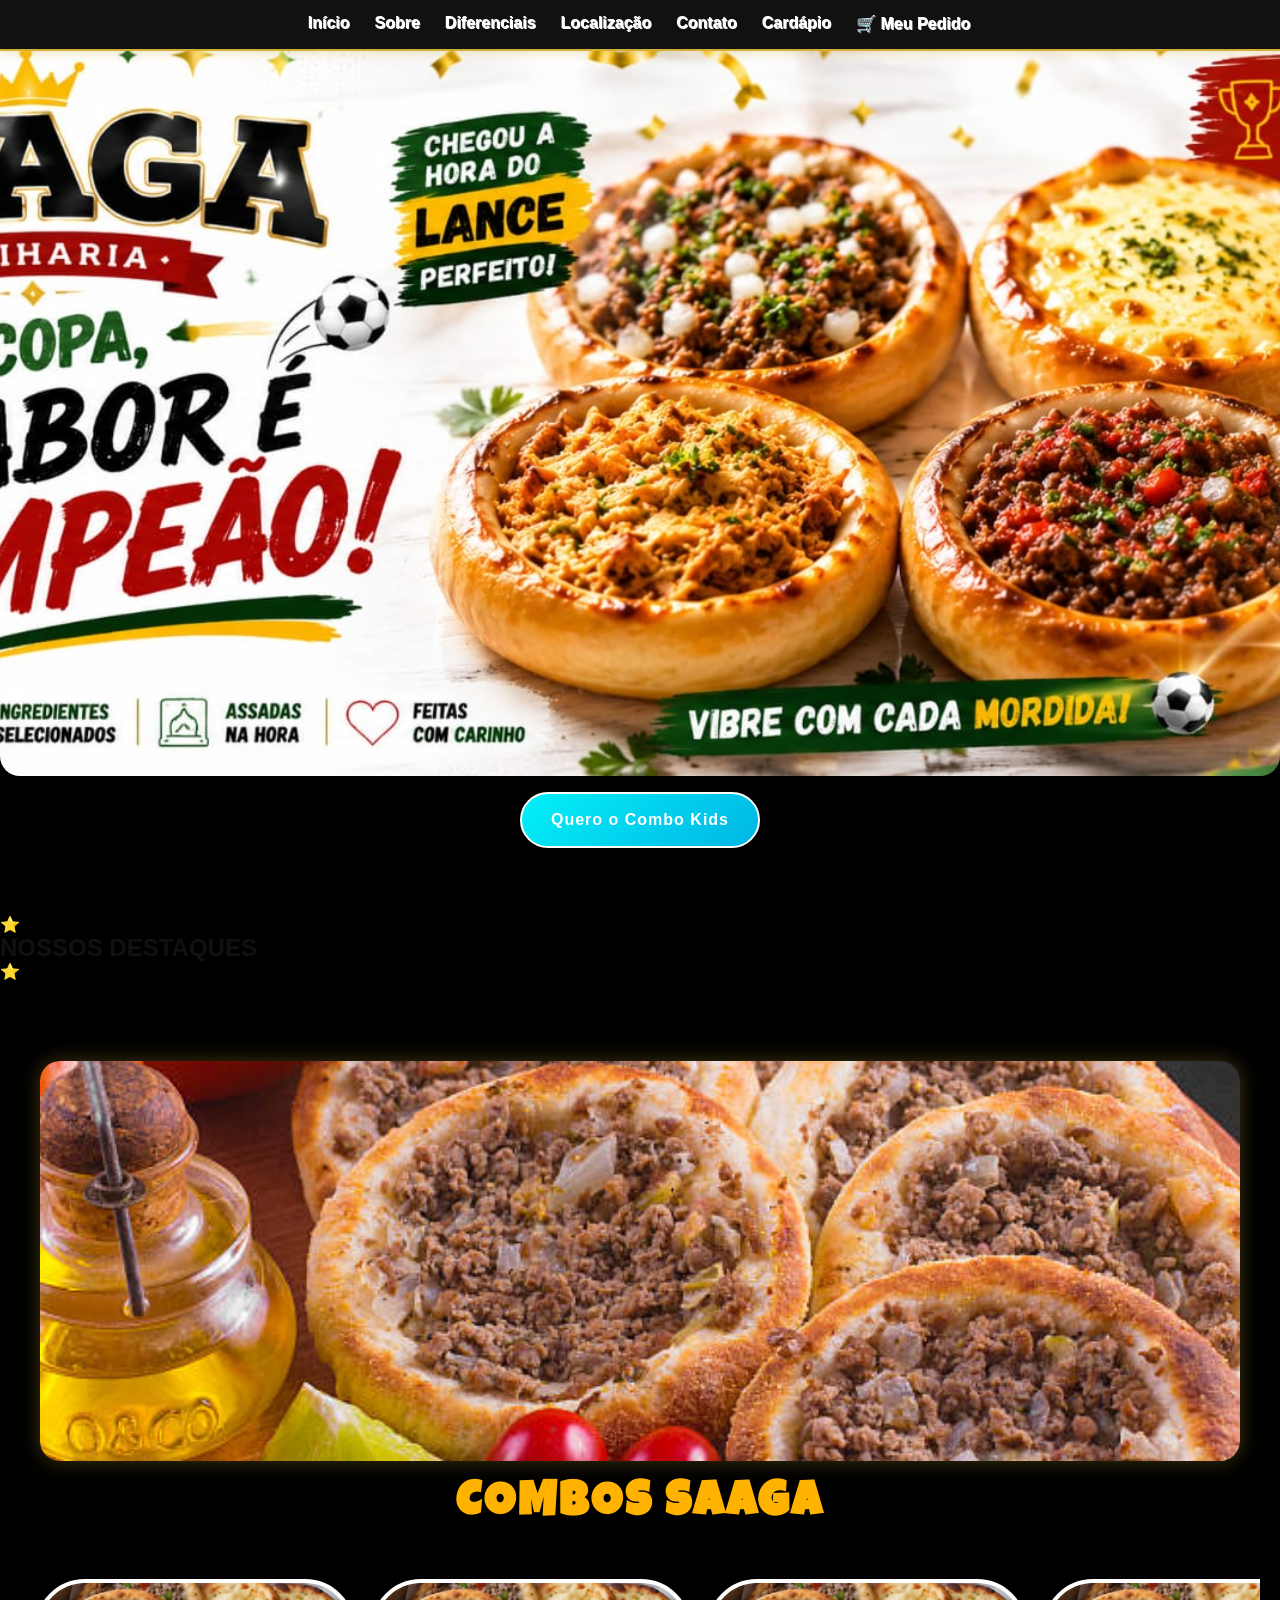
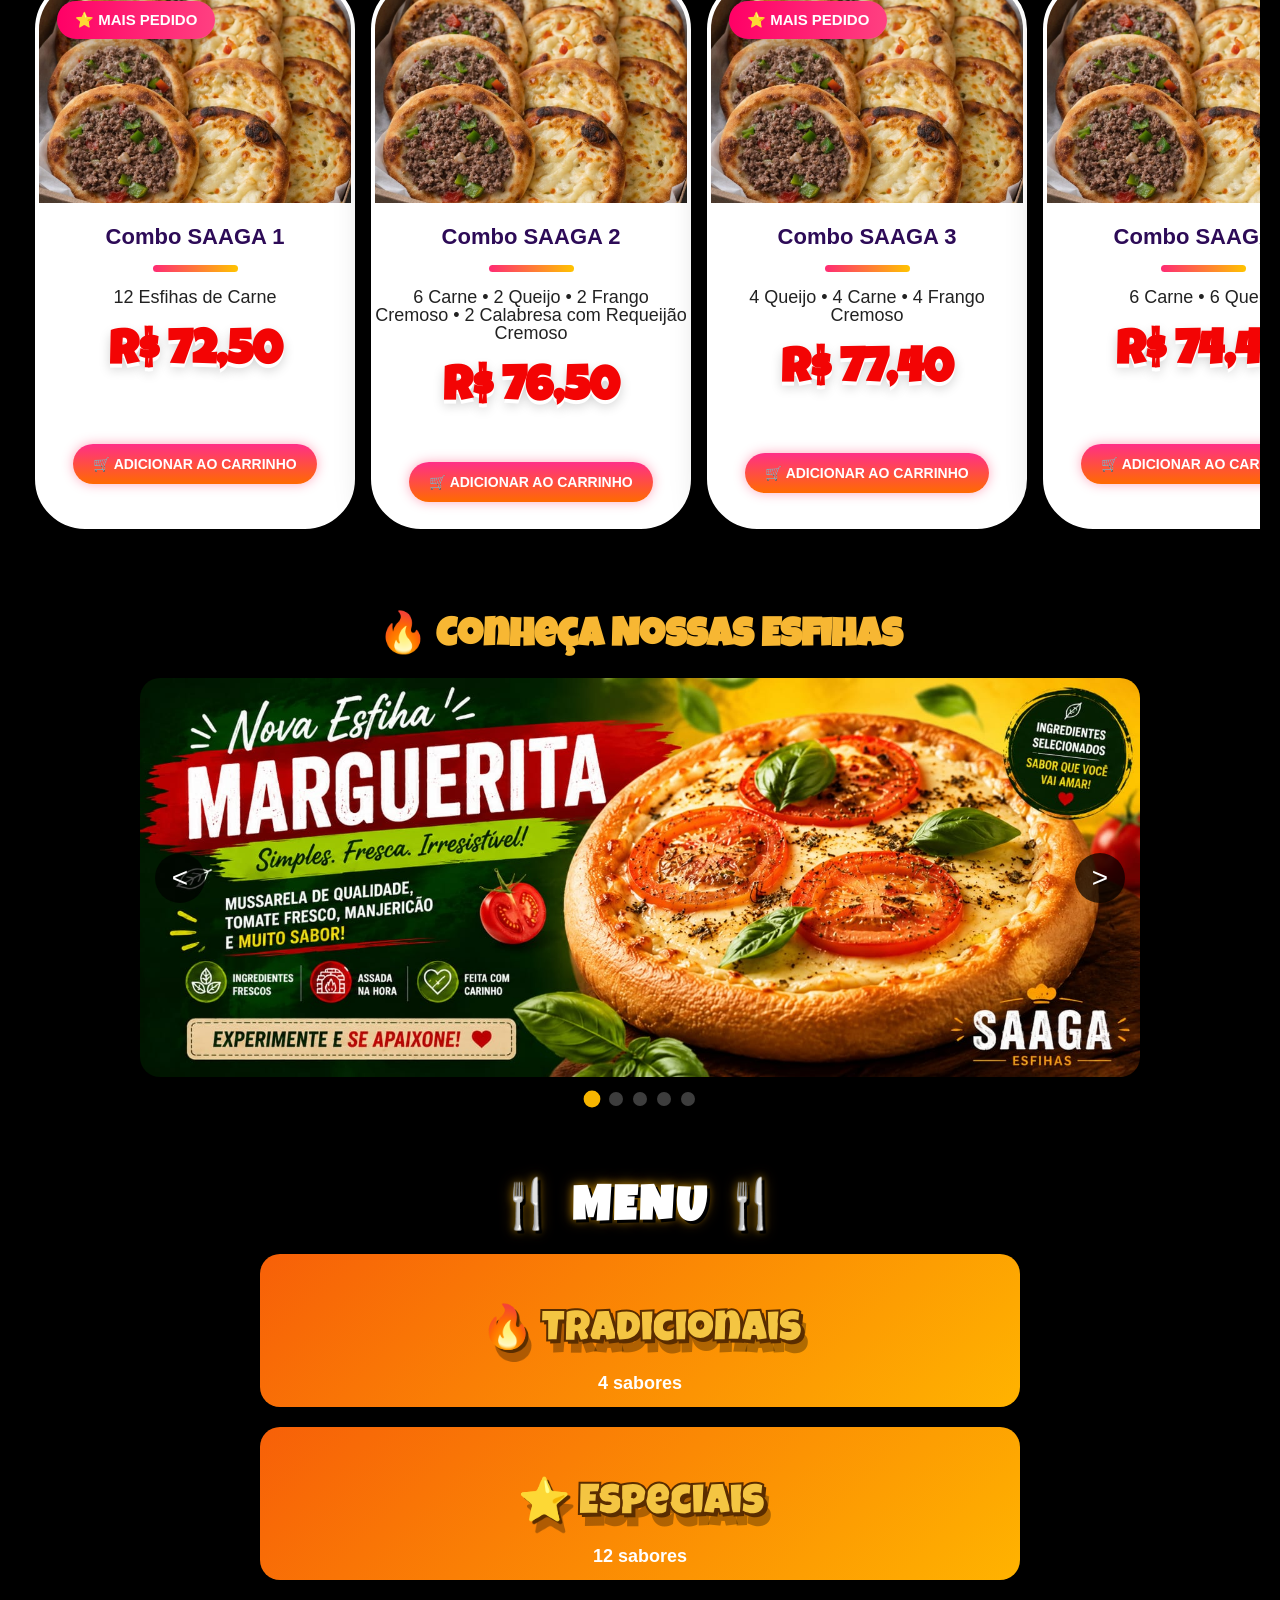
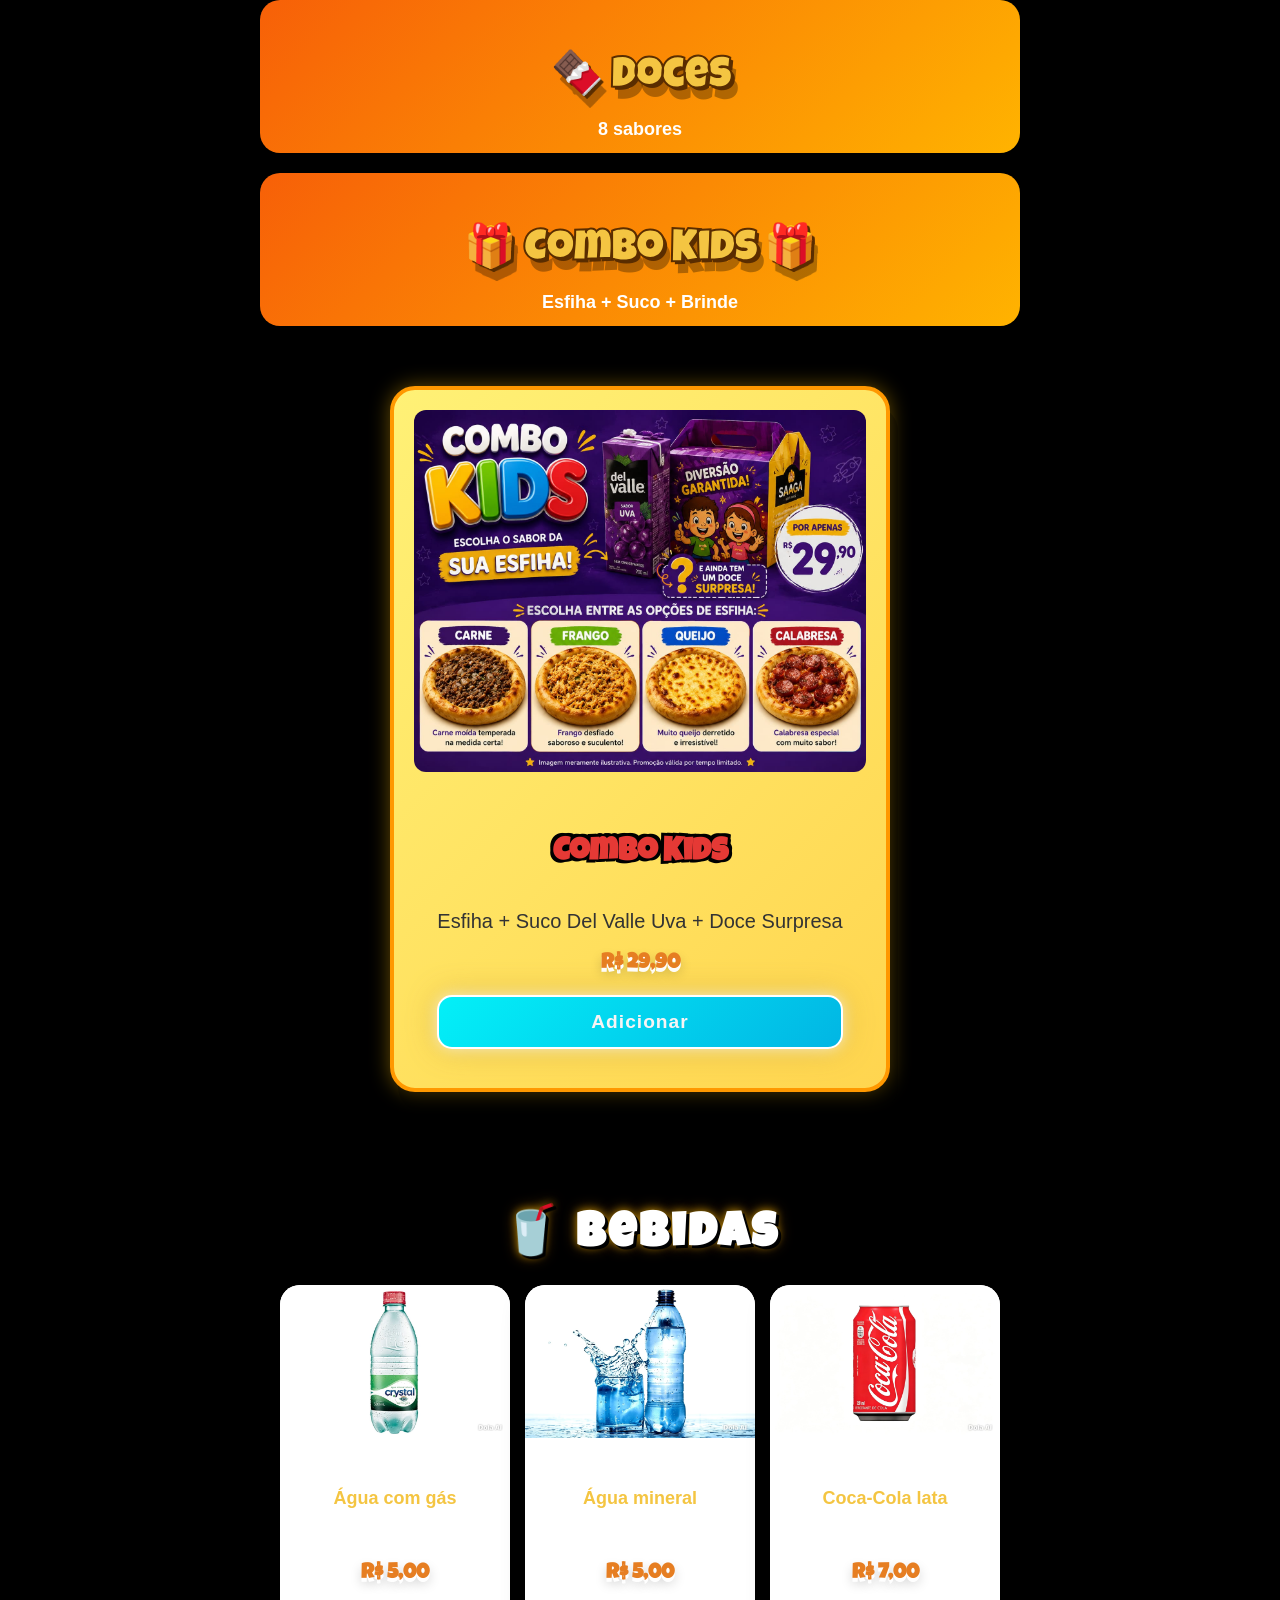
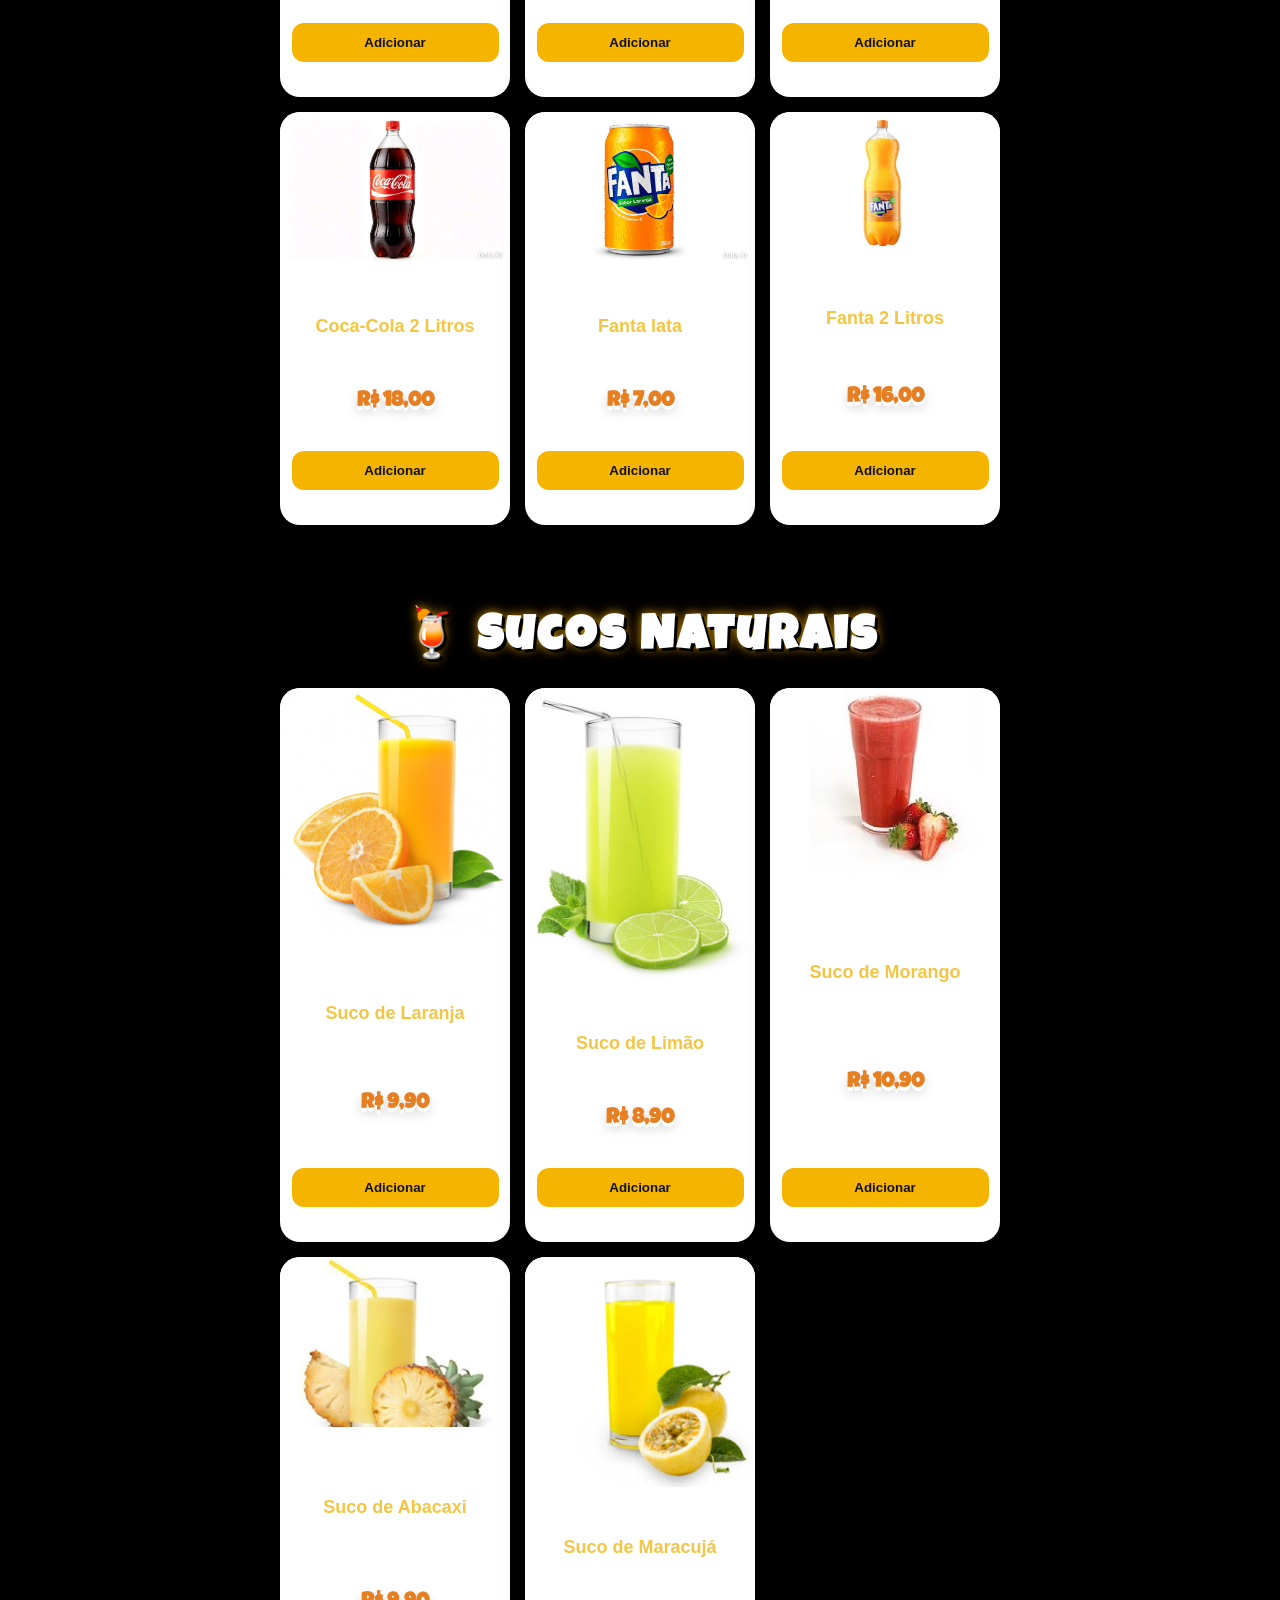
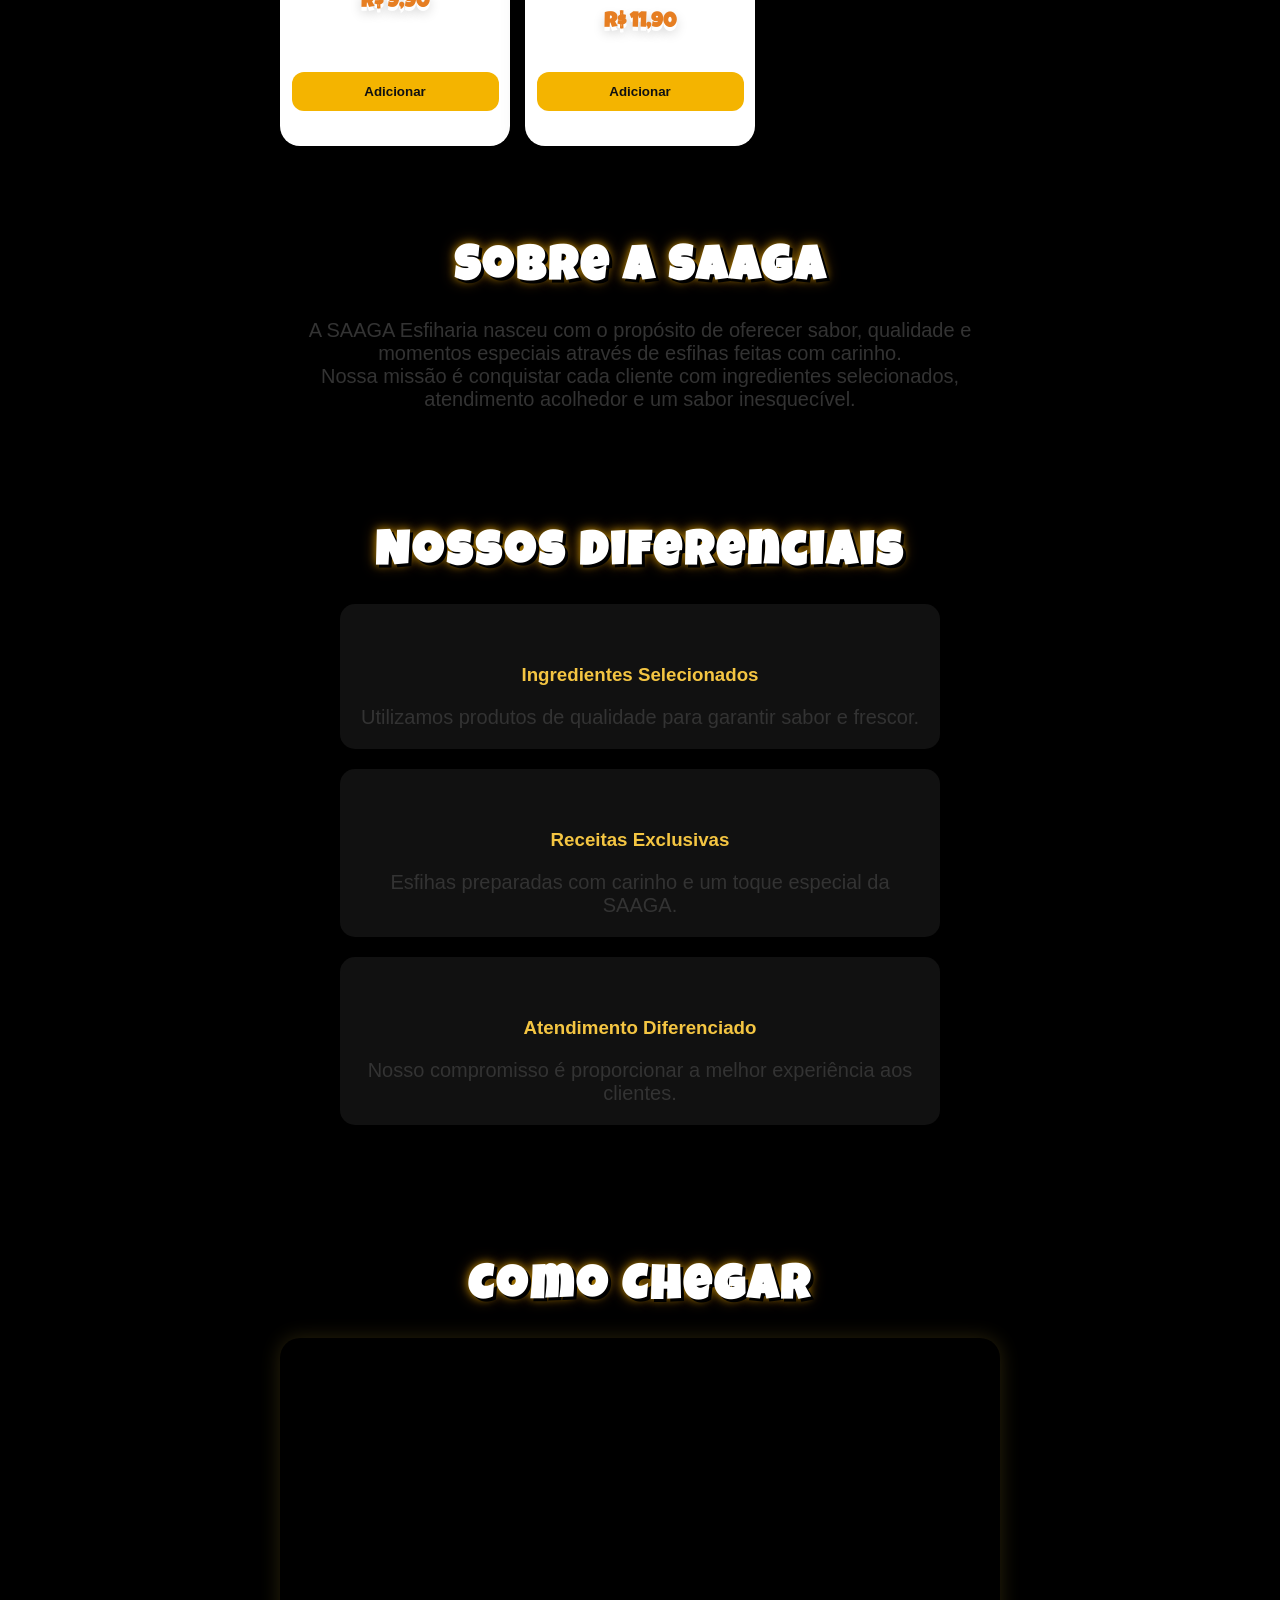
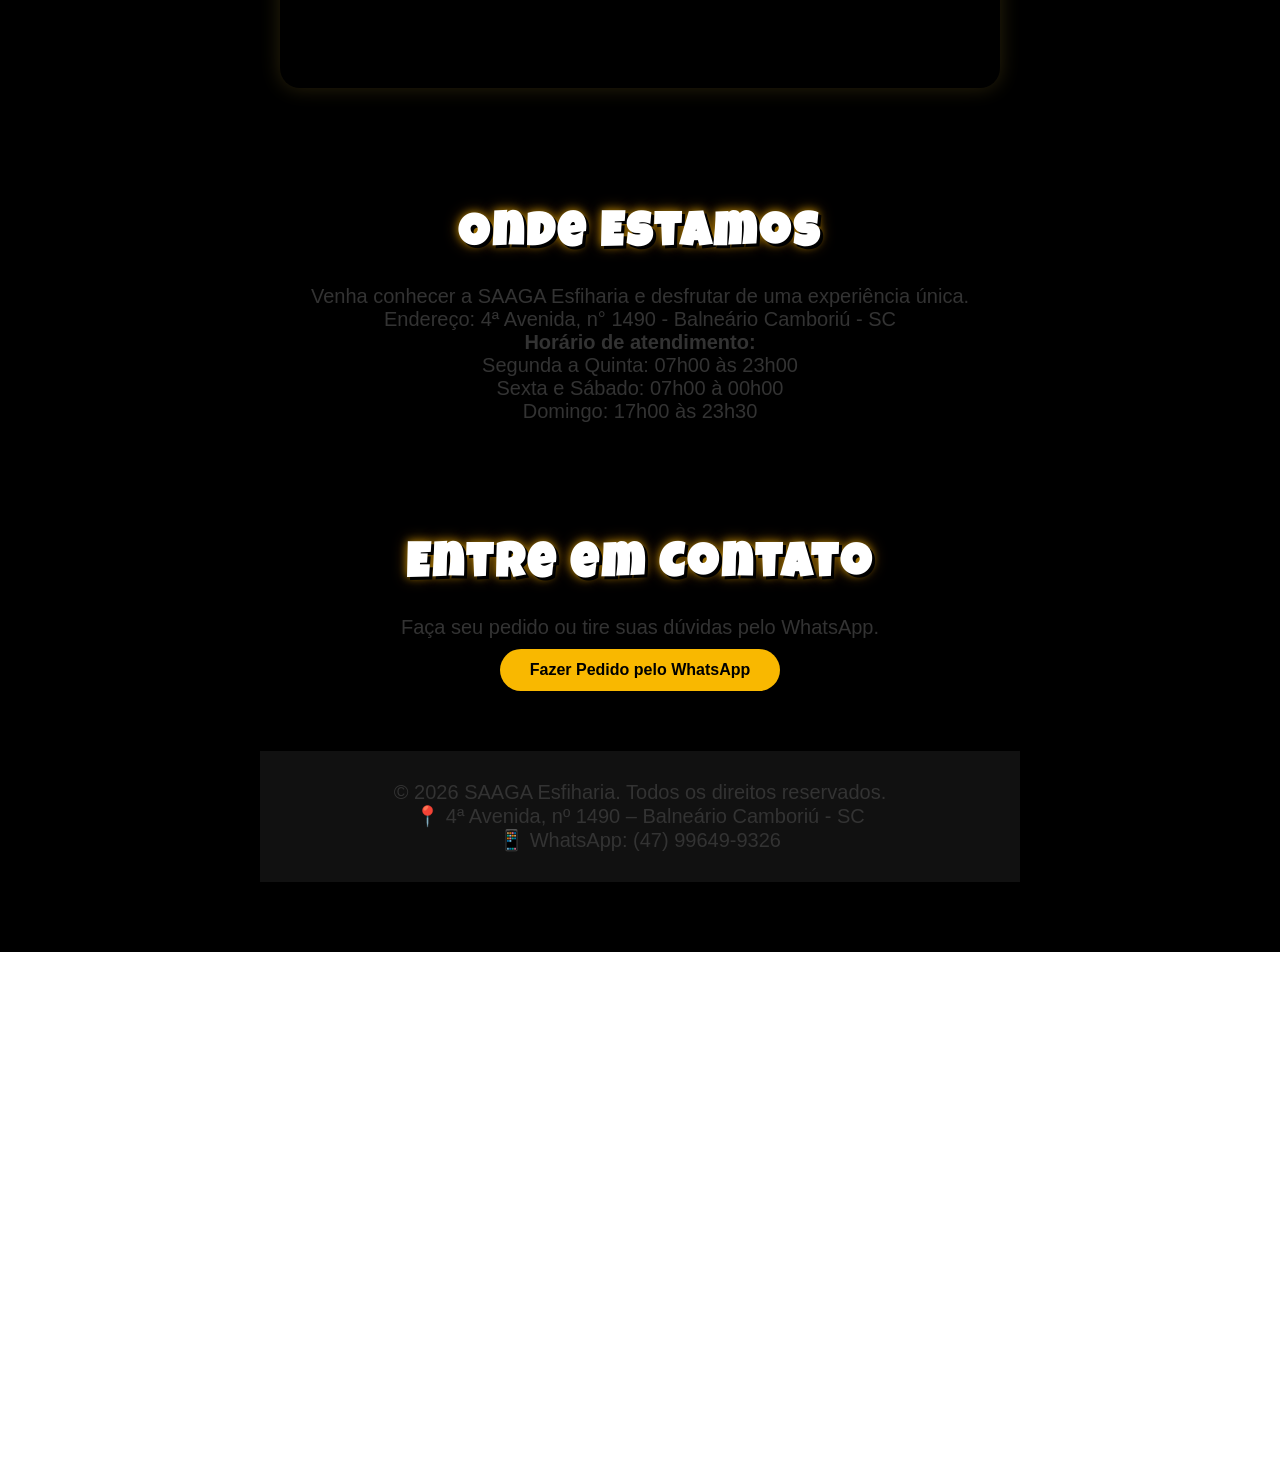
<file: index.html>
<!DOCTYPE html>
<html lang="pt-BR">

<head>
    <meta charset="UTF-8">
    <meta name="viewport" content="width=device-width, initial-scale=1.0">
    <title>SAAGA</title>

    <link rel="stylesheet" href="style.css">
    <link rel="manifest" 
    href="manifest.json">
    <meta name="theme-color" content="#d62828">
<link rel="apple-touch-icon" href="icones/icon-192.png">

    <link rel="preconnect" href="https://fonts.googleapis.com">
    <link rel="preconnect" href="https://fonts.gstatic.com" crossorigin>
    <link href="https://fonts.googleapis.com/css2?family=Luckiest+Guy&display=swap" rel="stylesheet">
    <link href="https://fonts.googleapis.com/css2?family=Fredoka:wght@400;500;600&display=swap" rel="stylesheet">
</head>

<body>
    <header>
    <nav>
        <ul>
            <li><a href="#">Início</a></li>
            <li><a href="#sobre">Sobre</a></li>
            <li><a href="#diferenciais">Diferenciais</a></li>
            <li><a href="#localizacao">Localização</a></li>
            <li><a href="#contato">Contato</a></li>
            <li><a href="#cardapio">Cardápio</a></li>
            <li><a href="#" id="abrirCarrinho">🛒 Meu Pedido</a></li>
        </ul>
    </nav>
</header>

     <section class="hero">
    <picture>
    <source media="(max-width: 480px)" srcset="imagens/banner-copa-mobile.jpeg">
    <img src="imagens/banner-copa-saaga.jpg" alt="Banner Copa SAAGA" class="banner-copa">
    
</picture>
<a href="#cardapio" class="btn-combo">Quero o Combo Kids</a>
<!-- ✅ Logo depois do botão — ÚNICO LOCAL -->
<section class="combo-kids-bloc">
  <picture>
    <!-- 📱 SÓ NO CELULAR: carrega a imagem já pronta/redimensionada: combo‑kids‑banner.png -->
    <source media="(max-width: 480px)" srcset="imagens/combo-kids-banner.png">
    <!-- 🖥️ EM TODAS AS OUTRAS TELAS: fica a versão grande correta: combo‑kids‑saaga.jpg -->
    <img src="imagens/combo-kids-saaga.jpg" alt="Combo Kids" class="combo-kids-img">
  </picture>
</section>
    
</section> 

<section class="titulo-destaques">
    <span class="estrela">⭐</span>

    <h2> NOSSOS <span>DESTAQUES</span> </h2>

    <span class="estrela">⭐</span>
</section>

    <div class="slides">
    

        <img src="imagens/logo-saaga.jpg" alt="SAAGA" class="slide ativo">

        <img src="imagens/logo-saaga1.jpg" alt="SAAGA" class="slide">

        <img src="imagens/logo-saaga2.jpg" alt="SAAGA" class="slide">

        <img src="imagens/logo-saaga3.jpg" alt="SAAGA" class="slide">

        <img src="imagens/logo-saaga4.jpg" alt="SAAGA" class="slide">

        <img src="imagens/background-coxinha.jpg" alt="SAAGA" class="slide">
        <img src="imagens/background-kibe.jpg" alt="SAAGA" class="slide">
        <img src="imagens/background-combo.jpg" alt="SAAGA" class="slide">
    
    </div>

    <div class="pontos">
  <span class="ponto ativo" onclick="irParaSlide(0)"></span>
  <span class="ponto" onclick="irParaSlide(1)"></span>
  <span class="ponto" onclick="irParaSlide(2)"></span>
  <span class="ponto" onclick="irParaSlide(3)"></span>
  <span class="ponto" onclick="irParaSlide(4)"></span>
</div>

    </section>
    
<!-- COMBOS SAAGA -->
<section class="combos">
    <h2 class="titulo-combos">COMBOS SAAGA</h2>

    <div class="carrossel-combos">
       
    <div class="card-combo">
           
    <div class="selo-promocao">⭐ MAIS PEDIDO</div>

        <img src="imagens/combos/combo.jpg" alt="Combo SAAGA">
            <h3>Combo SAAGA 1</h3>
            <p>12 Esfihas de Carne</p>
            <span class="preco">
            <span class="simbolo">R$</span>
            <span class="valor"> 72,50</span>
            </span>
          <button class="botao-combo vermelho"
onclick="adicionarCarrinho('Combo SAAGA 1', 72.50)">
    🛒 ADICIONAR AO CARRINHO
</button>

</div>

        <div class="card-combo">
            <img src="imagens/combos/combo.jpg" alt="Combo SAAGA">
            <h3>Combo SAAGA 2</h3>
            <p>6 Carne • 2 Queijo • 2 Frango Cremoso • 2 Calabresa com Requeijão Cremoso</p>
            <span class="preco">
            <span class="simbolo">R$</span>
            <span class="valor"> 76,50</span>
            </span>
            <button class="botao-combo roxo"
            onclick="adicionarCarrinho('Combo SAAGA 2', 76.50)">
    🛒 ADICIONAR AO CARRINHO
</button>
</div>

        <div class="card-combo">

        <div class="selo-promocao">⭐ MAIS PEDIDO</div>

            <img src="imagens/combos/combo.jpg" alt="Combo SAAGA">
            <h3>Combo SAAGA 3</h3>
            <p>4 Queijo • 4 Carne • 4 Frango Cremoso</p>
            <span class="preco">
            <span class="simbolo">R$</span>
            <span class="valor"> 77,40</span>
            </span>
            <button class="botao-combo laranja"
            onclick="adicionarCarrinho('Combo SAAGA 3', 77.40)">
    🛒 ADICIONAR AO CARRINHO
</button>
</div>

        <div class="card-combo">
            <img src="imagens/combos/combo.jpg" alt="Combo SAAGA">
            <h3>Combo SAAGA 4</h3>
            <p>6 Carne • 6 Queijo</p>
           <span class="preco">
            <span class="simbolo">R$</span>
            <span class="valor"> 74,40</span>
            </span>
            <button class="botao-combo verde"
            onclick="adicionarCarrinho('Combo SAAGA 4', 77.40)">
     🛒 ADICIONAR AO CARRINHO
</button>
</div>

        <div class="card-combo destaque">
            <img src="imagens/combos/combo.jpg" alt="Monte o seu combo">
            <h3>⭐ Combo SAAGA 5</h3>
            <p>Escolha 12 esfihas ou mais com os seus sabores favoritos.</p>
            <p>🎉 Ganhe 10% OFF!</p>
            <span>Desconto especial para você montar do seu jeito.</span>
        <a href="https://wa.me/5547996499326?text=Olá!%20Gostaria%20de%20montar%20meu%20combo%20SAAGA.%20Poderia%20me%20ajudar%20com%20os%20sabores%3F."
   class="botao-whatsapp-combo"
   target="_blank">
    Pedir pelo WhatsApp
</a>

</div>

    </div>
</section>

<section id="vitrine-esfihas">

<h2>🔥 Conheça Nossas Esfihas</h2>

<div class="banner-esfiha">
    <button class="seta-esquerda">&lt;</button>


<img id="foto-esfiha"
src="imagens/banner-esfihas/esfiha1.jpg"
alt="Esfiha SAAGA">

<button class="seta-direita">&gt;</button>

</div>

<div class="indicadores">
<span class="ponto ativo"></span>
<span class="ponto"></span>
<span class="ponto"></span>
<span class="ponto"></span>
<span class="ponto"></span>
</div>

</section>

<section id="cardapio">

<h2>🍴 MENU 🍴</h2>

<div class="categoria-card" onclick="toggleCategoria('tradicionais')">
    <h3>🔥 Tradicionais</h3>
    <p>4 sabores</p>
</div>

<div id="tradicionais" class="categoria-conteudo">
    <div class="grid-produtos">
        <div class="card-produto">

    <img src="imagens/esfihas/carne.jpg" alt="Esfiha de Carne">

    <h3>Esfiha de Carne</h3>

    <p class="preco">R$ 6,75</p>

    <button onclick="adicionarCarrinho('Esfiha de Carne', 6.75)">
        Adicionar
    </button>
</div>

    <div class="card-produto">
    <img src="imagens/esfihas/queijo.jpg" alt="Esfiha de Queijo">
    <h3>Esfiha de Queijo</h3>
    <p class="preco">R$ 7,25</p>
    <button onclick="adicionarCarrinho('Esfiha de Queijo', 7.25)">
        Adicionar
    </button>
</div>

<div class="card-produto">
    <img src="imagens/esfihas/frango.jpg" alt="Esfiha de Frango">
    <h3>Esfiha de Frango</h3>
    <p class="preco">R$ 6,90</p>
    <button onclick="adicionarCarrinho('Esfiha de Frango', 6.90)">
        Adicionar
    </button>
</div>

<div class="card-produto">
    <img src="imagens/esfihas/calabresa.jpg" alt="Esfiha de Calabresa">
    <h3>Esfiha de Calabresa</h3>
    <p class="preco">R$ 6,75</p>
    <button onclick="adicionarCarrinho('Esfiha de Calabresa', 6.75)">
        Adicionar
    </button>

</div>
</div>
</div>

<div class="categoria-card" onclick="toggleCategoria('especiais')">
    <h3>⭐ Especiais</h3>
    <p>12 sabores</p>
</div>
<div id="especiais" class="categoria-conteudo">
    <div class="grid-produtos">

   <div class="card-produto">
    <img src="imagens/esfihas/bacon-mussarela.jpg" alt="">
    <h3>Bacon com Mussarela</h3>
    <p class="preco">R$ 8,50</p>
    <button onclick="adicionarCarrinho('Bacon com Mussarela', 8.50)">Adicionar</button>
</div>

<div class="card-produto">
     <img src="imagens/esfihas/carne-mussarela.jpg" alt="">
    <h3>Carne com Mussarela</h3>
    <p class="preco">R$ 7,90</p>
    <button onclick="adicionarCarrinho('Carne com Mussarela', 7.90)">Adicionar</button>
</div>

<div class="card-produto">
     <img src="imagens/esfihas/carne-catupiry.jpg" alt="">
    <h3>Carne com Catupiry</h3>
    <p class="preco">R$ 7,90</p>
    <button onclick="adicionarCarrinho('Carne com Catupiry', 7.90)">Adicionar</button>
</div>

<div class="card-produto">
     <img src="imagens/esfihas/carne-cheddar-bacon.jpg" alt="">
    <h3>Carne Cheddar e Bacon</h3>
    <p class="preco">R$ 8,90</p>
    <button onclick="adicionarCarrinho('Carne Cheddar e Bacon', 8.90)">Adicionar</button>
</div>

<div class="card-produto">
     <img src="imagens/esfihas/frango-catupiry.jpg" alt="">
    <h3>Frango com Catupiry</h3>
    <p class="preco">R$ 7,50</p>
    <button onclick="adicionarCarrinho('Frango com Catupiry', 7.50)">Adicionar</button>
</div>

<div class="card-produto">
     <img src="imagens/esfihas/brocolis-queijo-bacon.jpg" alt="">
    <h3>Brócolis com Queijo e Bacon</h3>
    <p class="preco">R$ 9,50</p>
    <button onclick="adicionarCarrinho('Brócolis com Queijo e Bacon', 9.50)">Adicionar</button>
</div>

<div class="card-produto">
     <img src="imagens/esfihas/costela-mussarela.jpg" alt="">
    <h3>Costela com Mussarela</h3>
    <p class="preco">R$ 10,90</p>
    <button onclick="adicionarCarrinho('Costela com Mussarela', 10.90)">Adicionar</button>
</div>

<div class="card-produto">
     <img src="imagens/esfihas/milho-mussarela-bacon.jpg" alt="">
    <h3>Milho com Mussarela e Bacon</h3>
    <p class="preco">R$ 8,90</p>
    <button onclick="adicionarCarrinho('Milho com Mussarela e Bacon', 8.90)">Adicionar</button>
</div>

<div class="card-produto">
     <img src="imagens/esfihas/margherita.jpg" alt="">
    <h3>Marguerita</h3>
    <p class="preco">R$ 7,90</p>
    <button onclick="adicionarCarrinho('Marguerita', 7.90)">Adicionar</button>
</div>

<div class="card-produto">
     <img src="imagens/esfihas/4-queijos.jpg" alt="">
    <h3>4 Queijos</h3>
    <p class="preco">R$ 8,90</p>
    <button onclick="adicionarCarrinho('4 Queijos', 8.90)">Adicionar</button>
</div>

<div class="card-produto">
     <img src="imagens/esfihas/camarao.jpg" alt="">
    <h3>Camarão</h3>
    <p class="preco">R$ 12,50</p>
    <button onclick="adicionarCarrinho('Camarão', 12.50)">Adicionar</button>
</div>

<div class="card-produto">
     <img src="imagens/esfihas/mussarela-peperoni.jpg" alt="">
    <h3>Mussarela com Peperoni</h3>
    <p class="preco">R$ 9,90</p>
    <button onclick="adicionarCarrinho('Mussarela com Peperoni', 9.90)">Adicionar</button>
</div> 
    

    

</div>
    <!-- cards das esfihas vão aqui -->
</div>

<div class="categoria-card" onclick="toggleCategoria('doces')">
    <h3>🍫 Doces</h3>
    <p>8 sabores</p>
</div>
<div class="categoria-card" onclick="toggleCategoria('combo-kids')">
    <h3>🎁 Combo Kids 🎁</h3>
    <p>Esfiha + Suco + Brinde</p>
</div>

<div id="doces" class="categoria-conteudo">
    <div class="grid-produtos">
        <div class="card-produto">
            <img src="imagens/esfihas/chocolate-ao-leite.jpg" alt="">
    

    <h3>Chocolate ao Leite</h3>
    <p class="preco">R$ 7,50</p>
    <button onclick="adicionarCarrinho('Chocolate ao Leite', 7.50)">Adicionar</button>
</div>

<div class="card-produto">
     <img src="imagens/esfihas/chocolate-branco.jpg" alt="">
    <h3>Chocolate Branco</h3>
    <p class="preco">R$ 7,50</p>
    <button onclick="adicionarCarrinho('Chocolate Branco', 7.50)">Adicionar</button>
</div>

<div class="card-produto">
     <img src="imagens/esfihas/doce-de-leite.jpg" alt="">
    <h3>Doce de Leite</h3>
    <p class="preco">R$ 6,90</p>
    <button onclick="adicionarCarrinho('Doce de Leite', 6.90)">Adicionar</button>
</div>

<div class="card-produto">
     <img src="imagens/esfihas/banoffee.jpg" alt="">
    <h3>Banoffee</h3>
    <p class="preco">R$ 9,50</p>
    <button onclick="adicionarCarrinho('Banoffee', 9.50)">Adicionar</button>
</div>

<div class="card-produto">
     <img src="imagens/esfihas/banana.jpg" alt="">
    <h3>Banana</h3>
    <p class="preco">R$ 6,90</p>
    <button onclick="adicionarCarrinho('Banana', 6.90)">Adicionar</button>
</div>

<div class="card-produto">
     <img src="imagens/esfihas/maca-canela.jpg" alt="">
    <h3>Maçã com Canela</h3>
    <p class="preco">R$ 9,50</p>
    <button onclick="adicionarCarrinho('Maçã com Canela', 9.50)">Adicionar</button>
</div>

<div class="card-produto">
     <img src="imagens/esfihas/mms.jpg" alt="">
    <h3>M&M's</h3>
    <p class="preco">R$ 9,50</p>
    <button onclick="adicionarCarrinho('M&Ms', 9.50)">Adicionar</button>
</div>

<div class="card-produto">
     <img src="imagens/esfihas/nescau-ball.jpg" alt="">
    <h3>Nescau Ball</h3>
    <p class="preco">R$ 10,50</p>
    <button onclick="adicionarCarrinho('Nescau Ball', 10.50)">Adicionar</button>
</div>
</div>
</div>

<!-- Inicio Combo Kids-->
<div id="combo-kids" class="categoria-conteudo">
<div class="grid-produtos">
    
    

<div class="card-produto combo-kids-card">
<img src="imagens/combos/combo-kids.jpg" alt="">
<h3>Combo Kids</h3>
<p>Esfiha + Suco Del Valle Uva + Doce Surpresa</p>
<p class="preco">R$ 29,90</p>
<button onclick="adicionarCarrinho('Combo Kids',29.90)">
Adicionar
</button>

</div>
</div>
</div>

    <!-- BEBIDAS -->
<section id="bebidas" class="secao-cardapio">
    <h2>🥤 Bebidas</h2>

    <div class="grid-produtos">

        <div class="card-produto">
            <img src="imagens/bebidas/agua-com-gas.jpg" alt="Água com gás">
            <h3>Água com gás</h3>
            <p class="preco">R$ 5,00</p>
            <button onclick="adicionarCarrinho('Água com gás', 5.00)">
    Adicionar
</button>
        </div>

        <div class="card-produto">
            <img src="imagens/bebidas/agua-mineral.jpg" alt="Água mineral">
            <h3>Água mineral</h3>
            <p class="preco">R$ 5,00</p>
        <button onclick="adicionarCarrinho('Água mineral', 5.00)">
    Adicionar
</button>
        </div>

        <div class="card-produto">
            <img src="imagens/bebidas/cocacola-lata.jpg" alt="Coca-Cola lata">
            <h3>Coca-Cola lata</h3>
            <p class="preco">R$ 7,00</p>
            <button onclick="adicionarCarrinho('Coca-Cola lata', 7.00)">
    Adicionar
</button>
        </div>

        <div class="card-produto">
            <img src="imagens/bebidas/coca-2l.jpg" alt="Coca-Cola 2L">
            <h3>Coca-Cola 2 Litros</h3>
            <p class="preco">R$ 18,00</p>
            <button onclick="adicionarCarrinho('Coca-Cola 2L', 18.00)">
    Adicionar
</button>
        </div>

        <div class="card-produto">
            <img src="imagens/bebidas/fanta-lata.jpg" alt="Fanta lata">
            <h3>Fanta lata</h3>
            <p class="preco">R$ 7,00</p>
            <button onclick="adicionarCarrinho('Fanta-lata', 7.00)">
    Adicionar
</button>
        </div>

        <div class="card-produto">
            <img src="imagens/bebidas/fanta-2l.jpg" alt="Fanta 2L">
            <h3>Fanta 2 Litros</h3>
            <p class="preco">R$ 16,00</p>
            <button onclick="adicionarCarrinho('Fanta-2l', 16.00)">
    Adicionar
</button>
        </div>

    </div>
</section>

<!-- SUCOS -->
<section id="sucos" class="secao-cardapio">
    <h2>🍹 Sucos Naturais</h2>

    <div class="grid-produtos">

        <div class="card-produto">
            <img src="imagens/sucos/suco-laranja.jpg" alt="Suco de Laranja">
            <h3>Suco de Laranja</h3>
            <p class="preco">R$ 9,90</p>
            <button onclick="adicionarCarrinho('Suco de Laranja', 9.90)">
    Adicionar
</button>
        </div>

        <div class="card-produto">
            <img src="imagens/sucos/suco-limao.jpg" alt="Suco de Limão">
            <h3>Suco de Limão</h3>
            <p class="preco">R$ 8,90</p>
            <button onclick="adicionarCarrinho('Suco de Limão', 8.90)">
    Adicionar
</button>
        </div>

        <div class="card-produto">
            <img src="imagens/sucos/suco-morango.jpg" alt="Suco de Morango">
            <h3>Suco de Morango</h3>
            <p class="preco">R$ 10,90</p>
            <button onclick="adicionarCarrinho('Suco de Morango', 10.90)">
    Adicionar
</button>
        </div>

        <div class="card-produto">
            <img src="imagens/sucos/suco-abacaxi.jpg" alt="Suco de Abacaxi">
            <h3>Suco de Abacaxi</h3>
            <p class="preco">R$ 9,90</p>
            <button onclick="adicionarCarrinho('Suco de Abacaxi', 9.90)">
    Adicionar
</button>
        </div>

        <div class="card-produto">
            <img src="imagens/sucos/suco-maracuja.jpg" alt="Suco de Maracujá">
            <h3>Suco de Maracujá</h3>
            <p class="preco">R$ 11,90</p>
            <button onclick="adicionarCarrinho('Suco de Maracujá', 11.90)">
    Adicionar
</button>
        </div>

    </div>
</section>
<section id="sobre" class="sobre">
    <h2>Sobre a SAAGA</h2>
    
    <p>
        A SAAGA Esfiharia nasceu com o propósito de oferecer sabor,
        qualidade e momentos especiais através de esfihas feitas com carinho.
    </p>

    <p>
        Nossa missão é conquistar cada cliente com ingredientes selecionados,
        atendimento acolhedor e um sabor inesquecível.
    </p>
</section>
<section id="diferenciais" class="diferenciais">
    <h2>Nossos Diferenciais</h2>

    <div class="item-diferencial">
        <h3>Ingredientes Selecionados</h3>
        <p>Utilizamos produtos de qualidade para garantir sabor e frescor.</p>
    </div>

    <div class="item-diferencial">
        <h3>Receitas Exclusivas</h3>
        <p>Esfihas preparadas com carinho e um toque especial da SAAGA.</p>
    </div>

    <div class="item-diferencial">
        <h3>Atendimento Diferenciado</h3>
        <p>Nosso compromisso é proporcionar a melhor experiência aos clientes.</p>
    </div>
</section>
<section class="mapa">
    <h2>Como Chegar</h2>

    <iframe
        src="https://www.google.com/maps?q=4ª+Avenida,+1490,+Balneário+Camboriú,+SC&output=embed"
        width="100%"
        height="350"
        style="border:0;"
        allowfullscreen=""
        loading="lazy">
    </iframe>
</section>
<section id="localizacao" class="localizacao">
    <h2>Onde Estamos</h2>

    <p>
        Venha conhecer a SAAGA Esfiharia e desfrutar de uma experiência única.
    </p>

    <p>
        Endereço: 4ª Avenida, n° 1490 - Balneário Camboriú - SC
    </p>

    <p><strong>Horário de atendimento:</strong></p>

<p>Segunda a Quinta: 07h00 às 23h00</p>

<p>Sexta e Sábado: 07h00 à 00h00</p>

<p>Domingo: 17h00 às 23h30</p>
    </p>
</section>

<section id="contato" class="contato">
    <h2>Entre em Contato</h2>

    <p>
        Faça seu pedido ou tire suas dúvidas pelo WhatsApp.
    </p>

    <a href="https://wa.me/5547996499326?text=Olá!%20Gostaria%20de%20conhecer%20o%20cardápio%20da%20SAAGA%20Esfiharia." class="botao-whats" target="_blank">
    Fazer Pedido pelo WhatsApp
</a>
</section>
<footer>
    <p>&copy; 2026 SAAGA Esfiharia. Todos os direitos reservados.</p>

    <p>📍 4ª Avenida, nº 1490 – Balneário Camboriú - SC</p>

    <p>📱 WhatsApp: (47) 99649-9326</p>
</footer>

<script>
    let slideIndex = 0;
    const slides = document.querySelectorAll(".slide");

    function mostrarSlide() {
        slides.forEach(slide => {
            slide.classList.remove("ativo");
        });

        slideIndex++;

        if (slideIndex > slides.length) {
            slideIndex = 1;
        }

        slides[slideIndex - 1].classList.add("ativo");
    }

    mostrarSlide();

     setInterval(mostrarSlide, 3000);
</script>
<div id="overlay"></div>
<div id="carrinho">

    <button id="fecharCarrinho">X</button>
    <img src="imagens/img/logo-saaga.jpg" alt="SAAGA" class="logo-carrinho">

    <div id="confirmacao-pedido" style="display:none;">
  <div id="confirmacao-box">
      <h2>📋 CONFIRMAR PEDIDO</h2>

      <div id="resumo-pedido"></div>

      <button id="editar-pedido">
          ✏️ Editar Pedido
      </button>

      <button id="enviar-whatsapp">
          ✅ Enviar para WhatsApp
      </button>
  </div>
</div>

    <h2>🛒 MINHA SACOLA</h2>

    <div id="itens-carrinho">
        Nenhum item adicionado
    </div>

    <div class="carrinho-conteudo">
    <p id="total">
        Total: R$ 0,00
    </p>

    <input type="text" id="nomeCliente" placeholder="Seu nome">

<select id="tipoEntrega">
    <option value="">Escolha</option>
    <option value="Entrega">Entrega</option>
    <option value="Retirada">Retirada</option>
</select>

<select id="cidade">
    <option value="">Selecione a cidade</option>
    <option value="Balneario Camboriu">Balneário Camboriú</option>
    <option value="Camboriu">Camboriú</option>
</select>

<input type="text" id="endereco" placeholder="Endereço de entrega">

<input type="tel" id="telefone" placeholder="Telefone para contato">

<select id="pagamento">
    <option value="">Forma de pagamento</option>
    <option>Dinheiro</option>
    <option>Pix</option>
    <option>Cartão Débito</option>
    <option>Cartão Crédito</option>
</select>

<input type="text" id="troco" placeholder="Troco para quanto? (se dinheiro)">

<textarea id="observacao" placeholder="Observações do pedido"></textarea>
<button id="finalizar-pedido">
  📲 Revisar e Enviar Pedido
</button>

</div>
<div class="rodape-carrinho">

    <div>
        <p><strong>PIX</strong></p>
        <img src="imagens/img/qrcode-pix.png" alt="PIX"id="abrirPix">
    </div>

    <div>
        <p><strong>Instagram</strong></p>
        <img src="imagens/img/instagram.png" alt="Instagram" id="abrirInstagram">
    </div>

    <div>
        <p><strong>WhatsApp</strong></p>
        <img src="imagens/img/Whatsapp.png" alt="WhatsApp" id="abrirWhatsApp">
    </div>

</div>
    
</div>
<script>

let carrinho = [];
let total = 0;
let mensagemWhatsApp ="";

function adicionarCarrinho(nome, preco) {

    carrinho.push({
        nome: nome,
        preco: preco
    });

    mostrarToast();

    total += Number(preco);

    const itensCarrinho = document.getElementById("itens-carrinho");

    itensCarrinho.innerHTML +=
    "<p>" + nome + " - R$ " + preco.toFixed(2) +
    " <button onclick='removerItem(\"" + nome + "\", " + preco + ", this)'>❌</button></p>";

    document.getElementById("total").innerText =
        "Total: R$ " + total.toFixed(2);
}
document.getElementById("finalizar-pedido").addEventListener("click", function() {


    let nomeCliente = document.getElementById("nomeCliente").value;
    let tipoEntrega = document.getElementById("tipoEntrega").value;
    let endereco = document.getElementById("endereco").value;

    let cidade = document.getElementById("cidade").value;
    let telefone = document.getElementById("telefone").value;
    let pagamento = document.getElementById("pagamento").value;
let troco = document.getElementById("troco").value;
let observacao = document.getElementById("observacao").value;

let taxaEntrega = 0;

if (tipoEntrega === "Entrega") {

    if (cidade === "Balneario Camboriu") {
        taxaEntrega = 8.00;
    }

    if (cidade === "Camboriu") {
        taxaEntrega = 15.00;
    }

}

if(nomeCliente === ""){
    alert("Por favor, informe seu nome.");
    return;
}

if (carrinho.length === 0) {
    alert("Seu carrinho está vazio!");
    return;
}

    let mensagem =
"Olá! Gostaria de fazer o seguinte pedido:%0A%0A" +
"Cliente: " + nomeCliente + "%0A%0A" +
"Telefone: " + telefone + "%0A%0A" ;

mensagem += "Tipo: " + tipoEntrega + "%0A";

if (tipoEntrega === "Entrega") {
    mensagem += "Endereço: " + endereco + "%0A";
    mensagem += "Cidade: " + cidade + "%0A";
mensagem += "Pagamento: " + pagamento + "%0A";

if (pagamento === "Dinheiro" && troco !== "") {
    mensagem += "Troco para: R$ " + troco + "%0A";
}

if (observacao !== "") {
    mensagem += "Observação: " + observacao + "%0A";
}
}

mensagem += "%0A";

    carrinho.forEach(item => {
        mensagem += item.nome + " - R$ " + item.preco.toFixed(2) + "%0A";
    });
    
    let totalFinal = total + taxaEntrega;

    mensagem += "%0ATaxa de entrega: R$ " + taxaEntrega.toFixed(2);
mensagem += "%0ATotal: R$ " + totalFinal.toFixed(2);

    mensagemWhatsApp = mensagem;

document.getElementById("resumo-pedido").innerHTML =
`
<p><strong>👤 Cliente:</strong> ${nomeCliente}</p>
<p><strong>📞 Telefone:</strong> ${telefone}</p>
<p><strong>🚚 Tipo:</strong> ${tipoEntrega}</p>
<p><strong>💳 Pagamento:</strong> ${pagamento}</p>
<p><strong>💰 Total:</strong> R$ ${totalFinal.toFixed(2)}</p>
`;

document.getElementById("carrinho").scroll({
top: 0,
behavisor: "smooth"
});

document.getElementById("confirmacao-pedido").style.display = "flex";
document.body.style.overTop = "hidden";

document.getElementById("confirmacao-pedido").scrollTop = 0;
document.getElementById("confirmacao-box").scrollTop = 0;

});




function removerItem(nome, preco, botao) {

    total -= preco;

    let indice = carrinho.findIndex(item =>
        item.nome === nome && item.preco === preco
    );

    if (indice !== -1) {
        carrinho.splice(indice, 1);
    }

    document.getElementById("total").innerText =
        "Total: R$ " + total.toFixed(2);

    botao.parentElement.remove();
}

</script>

<script>

const botaoCarrinho = document.getElementById("abrirCarrinho");
const painelCarrinho = document.getElementById("carrinho");
const overlay = document.getElementById("overlay");



botaoCarrinho.addEventListener("click", function(e){
    e.preventDefault();

    painelCarrinho.style.display = "block";
    overlay.style.display = "block";
});

overlay.addEventListener("click", function(){
    painelCarrinho.style.display = "none"
    overlay.style.display = "none";
});

const fecharCarrinho = document.getElementById("fecharCarrinho");

fecharCarrinho.addEventListener("click", function() {
    painelCarrinho.style.display = "none";
    overlay.style.display = "none";
});

</script>
<div id="modalPix">


    <div id="conteudoPix">

        <button id="fecharPix">✕</button>

        <h2>💳 Pagamento via PIX</h2>

        <p>
            Obrigado por escolher a SAAGA!
        </p>

        <img src="imagens/img/qrcode-pix.png" alt="QR Code PIX">

        <p>
            Escaneie o QR Code para realizar seu pagamento.
            Após o pagamento envie o comprovante pelo WhatsApp.
        </p>

    </div>

</div>

<script>

const abrirPix = document.getElementById("abrirPix");
const modalPix = document.getElementById("modalPix");
const fecharPix = document.getElementById("fecharPix");


console.log(abrirPix);
console.log(modalPix);
console.log(fecharPix);

abrirPix.addEventListener("click", function() {
    modalPix.style.display = "block";
});

fecharPix.addEventListener("click", function() {
    modalPix.style.display = "none";
});

modalPix.addEventListener("click", function(e) {
    if (e.target === modalPix) {
        modalPix.style.display = "none";
    }
});


const abrirInstagram = document.getElementById("abrirInstagram");

abrirInstagram.addEventListener("click", function() {
    window.open("https://www.instagram.com/esfihariasaaga", "_blank");
});

const abrirWhatsApp = document.getElementById("abrirWhatsApp");

abrirWhatsApp.addEventListener("click", function() {
    window.open("https://wa.me/5547996499326", "_blank");
});
</script>

<script>
const imagens = [
    "imagens/banner-esfihas/esfiha1.jpg",
    "imagens/banner-esfihas/esfiha2.jpg",
    "imagens/banner-esfihas/esfiha3.jpg",
    "imagens/banner-esfihas/esfiha4.jpg",
    "imagens/banner-esfihas/esfiha5.jpg"
];

let imagemAtual = 0;

const fotoEsfiha = document.getElementById("foto-esfiha");
const pontos = document.querySelectorAll(".indicadores span");
function atualizarPontos() {
    pontos.forEach(p => p.classList.remove("ativo"));
    pontos[imagemAtual].classList.add("ativo");
}
const setaEsquerda = document.querySelector(".seta-esquerda");
const setaDireita = document.querySelector(".seta-direita");
console.log(fotoEsfiha);
console.log(setaEsquerda);
console.log(setaDireita);
fotoEsfiha.src = "imagens/banner-esfihas/esfiha2.jpg";

setaDireita.addEventListener("click", () => {
    imagemAtual++;
    if (imagemAtual >= imagens.length) {
        imagemAtual = 0;
    }
    fotoEsfiha.src = imagens[imagemAtual];
    atualizarPontos();
});

setaEsquerda.addEventListener("click", () => {
    imagemAtual--;
    if (imagemAtual < 0) {
        imagemAtual = imagens.length - 1;
    }
    fotoEsfiha.src = imagens[imagemAtual];
    atualizarPontos();
});

function toggleCategoria(id){
    const categoria = document.getElementById(id);

    if(categoria.style.display === "block"){
        categoria.style.display = "none";
    }else{
        categoria.style.display = "block";
    }
}

document.getElementById("editar-pedido").addEventListener("click", function() {
    document.getElementById("confirmacao-pedido").style.display = "none";

    document.getElementById("carrinho").scrollTop = 0;
});

document.getElementById("enviar-whatsapp").addEventListener("click", function() {

    window.open(
        "https://wa.me/5547996499326?text=" + mensagemWhatsApp,
        "_blank"
    );

    document.getElementById("confirmacao-pedido").style.display = "none";
    document.body.style.overflow = "auto";
});

function mostrarToast() {
    const toast = document.getElementById("toast-carrinho");

    toast.classList.add("mostrar");

    setTimeout(() => {
        toast.classList.remove("mostrar");
    }, 2000);
}

</script>

<div id="toast-carrinho">
✅ Adicionado ao carrinho!
</div>
<script>
if ('serviceWorker' in navigator) {
    window.addEventListener('load', () => {
        navigator.serviceWorker.register('service-worker.js')
            .then(() => console.log('Service Worker registrado!'))
            .catch(err => console.log('Erro ao registrar:', err));
    });
}
</script>

</body>
</html>
</file>
<file: style.css>
/* RESET E BASE */
* {
    margin: 0;
    padding: 0;
    box-sizing: border-box;
}

body {
    margin: 0;
    padding: 0;
    background: linear-gradient(to bottom, black, black);
    color: #111;
    font-family: Arial, sans-serif;
    overflow-x: hidden;
}

h1 {
    color: darkblue;
}
p {
    color: #333;
    font-size: 20px;
}

/* FONTES */
@import url('https://fonts.googleapis.com/css2?family=Fredoka:wght@400;700&family=Luckiest+Guy&display=swap');

.hero {
    background-color: black;
    display: flex;
    flex-direction: column;
    align-items: center;
    text-align: center;
    padding: 0 0 20px;
    min-height: auto;
    position: relative;
    margin-top:  -40px;

}

.hero p {
    font-family: 'Luckiest Guy', cursive;
    color: #fff;
    text-shadow: 2px 2px 4px rgba(0,0,0,0.8);
    font-weight: 600;
    font-size: 28px;
    margin: 0 auto 35px;
    max-width:  900px;
    letter-spacing: 0.5px;

}

/* ===== Botões ===== */
 .botao-combo {
   width: 100%;
   padding: 14px;
   border-radius: 50px;
   border: none;
   font-size: 17px;
   font-weight: bold;
   color: #fff;
   background: linear-gradient(135deg, #ff2b5e, #ff5a8a);
   cursor: pointer;
   margin-bottom: 12px;
   transition: transform .2s, box-shadow .2s;
   box-shadow: 0 0 12px rgba(255,43,94,0.4);
   box-sizing: border-box;
 }
 .botao-combo:hover {
   transform: scale(1.05);
   box-shadow: 0 0 20px rgba(255,43,94,0.7);
 }

header {
    background-color: #111;
    padding: 15px;
    position: sticky;
    top: 0;
    z-index: 1000;
    box-shadow: 0 2px 10px rgba(212, 175, 55, 0.3);
    border-bottom: 2px solid #d4af37;
}

nav ul {
    list-style: none;
    display: flex;
    justify-content: center;
    gap: 25px;
    flex-wrap: wrap;
    padding: 0;
    margin: 0;
}

nav a {
    font-family: Arial, Cambria, Cochin, Georgia, Times, 'Times New Roman', serif;
    color: #fff;
    text-decoration: none;
    font-weight: bold;
    transition: 0.3s;
    text-shadow: -1px -1px 0 #fff;
}
nav a:hover {
    color: #ffd700;
    text-shadow: 0 0 3px #d4af37;
}

.sobre, .diferenciais, .localizacao, .contato {
    padding: 60px 20px;
    text-align: center;
}
.sobre h2, .diferenciais h2, .localizacao h2, .contato h2 {
    color: #d4af37;
    margin-bottom: 25px;
}

.item-diferencial {
    background-color: #111;
    border-radius: 15px;
    padding: 20px;
    margin: 20px auto;
    max-width: 600px;
}

.botao-whatsapp-combo{
    display:flex;
    justify-content:center;
    align-items:center;

    width:78%;
padding: 14px 0;
    margin:15px auto 20px;

    background:#25d366;

    border-radius:50px;

    color:#fff;
    text-decoration:none;

    font-size:17px;
    font-weight:700;

    white-space:nowrap;

    transition:.25s;
}


footer {
    background-color: #111;
    text-align: center;
    padding: 30px 20px;
    color: white;
}

.mapa {
    padding: 60px 20px;
    text-align: center;
}
.mapa h2 {
    color: #d4af37;
    margin-bottom: 25px;
}
.mapa iframe {
    max-width: 900px;
    width: 100%;
    border-radius: 20px;
    box-shadow: 0 0 20px rgba(212, 175, 55, 0.2);
}

.carrossel {
  max-width: 1800px;
  margin-top: -4 !important;
  margin-bottom: 0 !important;
  padding-top: 0 !important;
  position: relative;
  z-index: 3;
  width: 100%;
  overflow: visible;
  border-radius: 0 0 12px 12px;
  height: auto;
  min-height: 300px;
  max-height: 340px;
}
.carrossel .slides,
.carrossel .slide {
  margin: 0 !important;
  padding: 0 !important;
  object-fit: contain !important;     /* MOSTRA A IMAGEM TODA, NÃO CORTA */
  object-position: center !important;
  height: 100% !important;
  width: 100% !important;
}

.carrossel h2 {
    font-family: 'Luckiest Guy', cursive;
    color: #e20c05;
    width: 100%;
    height: auto;
    object-fit: contain;
    object-position: center;
    display: block;
    font-size: 3rem;
    margin-bottom: 30px;
    letter-spacing: 2px;
    text-shadow: 0 0 12px rgba(255,200,87,0.5);
    
}
.slides {
    position: relative;
    max-width: 1200px;
    margin: auto;
    height: 400px;
}
.slide {
    width: 100%;
    height: 400px;
    display: none;
    border-radius: 20px;
    box-shadow: 0 0 20px rgba(212, 175, 55, 0.3);
    object-fit: cover;
    margin-top: 80px;
}
.slide.ativo {
    display: block;
}

/* COMBOS */
.combos {
    padding:20px;
}
.titulo-combos {
    text-align: center;
    font-family: 'Luckiest Guy', cursive;
    font-size: 3rem;
    margin-bottom: 20px;
    color: #ffb300;
    text-shadow: 3px 3px 6px #000;
    letter-spacing: 3px;
}
.carrossel-combos{
    display: flex;
    gap: 16px;
    overflow-x: auto;
    overflow-y: hidden;
    padding: 10px 15px 20px;
    scroll-snap-type: x mandatory;
    -webkit-overflow-scrolling: touch;
    scrollbar-width: none;
}

.carrossel-combos::-webkit-scrollbar{
    display: none;
}
/* ===========================
   CARD COMBO SAAGA
=========================== */

.card-combo{
    position: relative;
    display:flex;
    flex-direction: column;
    background:#fff;
    border-radius:50px;
    overflow:hidden;
    box-shadow:0 12px 35px rgba(0,0,0,.25);
    width: 85vw;
    height:550px;
    max-width: 320px;
    min-width: 280px;
    margin-top:20px;
    text-align:center;
    border:4px solid #fff;
    transition:.35s;
    flex: 0 0 auto;
    scroll-snap-align: center;
}
.card-combo::before{
    content: "";
    position: absolute;
    inset: 0;
    border-radius: 50px;
    padding: 3px;
    background: linear-gradient(
        90deg,
        #ff00ff,
        #00ffff,
        #ffff00,
        #ff00ff
    );
    background-size: 300% 300%;
    animation: bordaNeon 4s linear infinite;
    z-index: -1;
}

.card-combo:hover{
    transform:translateY(-8px);
    box-shadow:0 20px 45px rgba(0,0,0,.35);
}

.selo-promocao{
    position:absolute;
    top:18px;
    left:18px;
    background:linear-gradient(90deg,#ff0066,#ff4081);
    color:#fff;
    font-size:15px;
    font-weight:800;
    padding:10px 18px;
    border-radius:50px;
    box-shadow:0 6px 15px rgba(0,0,0,.25);
    z-index:5;
}

/*==========================
 IMAGEM
===========================*/

.card-combo img{
    width:100%;
    height:220px;
    object-fit:cover;
    display:block;
}
.card-combo h3{
    margin-top:22px;
    font-size:22px;
    font-weight:900;
    color:#2d0b57;
    line-height:1.1;
}

.card-combo h3::after{
    content:"";
    display:block;
    width:85px;
    height:7px;
    margin:16px auto;
    border-radius:20px;
    background:linear-gradient(90deg,#ff2b74,#ffc400);
}
 

.card-combo p{
    color:#222;
    font-size:18px;
    line-height:1;
    min-height:3px;
}

 .preco{
    display:block;
    font-family: 'luckiest Guy',cursive;
    font-size:48px;
    font-weight:bold;
    margin:24px 0;
    color:#f30404;
    text-shadow:
    0 4px 0 #fff,
    0 6px 12px rgba(0,0,0,.18);
}


    .btn-combo {
    display: inline-block;
    box-sizing: border-box;
    width: 240px;
    height: 56px;
    line-height: 52px;
    padding: 0 16px;
    margin: 0 12px 25px;
    background: linear-gradient(135deg, #03f0f8, #01b6e4);
    color: #fff;
    text-decoration: none;
    font-family: Arial, serif;
    font-size: 16px;
    letter-spacing: 1px;
    font-weight: bold;
    text-align: center;
    border-radius: 50px;
    border: 2px solid #fff;
    transform: translateY(-4px);
    transition: all 0.3s ease;
    vertical-align: middle;
    white-space: nowrap;
    overflow: hidden;
    animation: flutuar 2.2s ease-in-out infinite, brilho 3s ease-in-out infinite, fogo 1.6s ease-in-out infinite;
    position: relative;
}

.botao-whatsapp-combo:hover { transform: scale(1.05);
box-shadow:  0 0 22px rgba(255,255,255,0.6); }

.link-combo { text-decoration: none; color: inherit; }

/* CARDÁPIO */
#cardapio {
    max-width: 800px;
    margin: 50px auto;
    padding: 20px;
}
#cardapio h2{
    font-family: 'Luckiest Guy', cursive;
    font-size: 48px;
    text-align: center;
    color: #fff;
    letter-spacing: 3px;
    text-shadow: 3px 3px 0 #000, 0 0 8px rgba(255,193,7,.6), 0 0 15px rgba(255,152,0,.4);
    animation: brilhoTitulo 2.5s ease-in-out infinite alternate;
}
@keyframes brilhoTitulo{
    from{text-shadow:3px 3px 0 #000,0 0 8px rgba(255,193,7,.5),0 0 15px rgba(255,152,0,.3);}
    to{text-shadow:3px 3px 0 #000,0 0 15px rgba(255,193,7,.8),0 0 25px rgba(255,152,0,.5);}
}
#cardapio h3 {
    margin-top: 40px;
    margin-bottom: 20px;
    color: #f4c542;
}
.item-cardapio {
    display: flex;
    justify-content: space-between;
    align-items: center;
    gap: 10px;
    padding: 10px 15px;
    margin-bottom: 10px;
    background-color: rgba(255,255,255,0.05);
    border-radius: 10px;
}
.item-cardapio span:first-child {flex:1;text-align:left;}
.item-cardapio span:last-child {width:90px;text-align:right;font-weight:bold;}

/* BEBIDAS E PRODUTOS */
.secao-cardapio { padding: 40px 20px; text-align: center; }
.secao-cardapio h2 { margin-bottom: 25px; color: #d62828; font-size: 2rem; }
.grid-produtos {
    display: grid;
    grid-template-columns: repeat(auto-fit, minmax(220px,1fr));
    justify-content: center;
    gap: 15px;
    max-width: 1100px;
    margin: auto;
}
.card-produto {
    background: #fff;
    border-radius: 20px;
    overflow: hidden;
    width:100%;
    min-height: 340px;
    display: flex;
    flex-direction: column;
    justify-content: space-between;
    text-align: center;
    padding-bottom: 20px;
    box-shadow: 0 10px 25px rgba(0,0,0,0.2);
    transition: 0.3s;
}
.card-produto:hover {
    transform: translateY(-8px); 
}

.card-produto img { 
    width:100%; 
    height:auto;
    object-fit:contain; 
    object-position: center;
 }
 
 @media (max-width: 480px) {
  .card-produto img {
    object-position: center 0%; /* sobe mais no celular */
  }
}

.card-produto h3 {
     padding:10px;
     margin:0;
     color:#222; 
     font-size:18px;
     }

.card-produto .preco {
     color:#e67e22; 
     font-size:1.3rem; 
     font-weight:bold;
     }

.card-produto button {
    width:90%; 
    margin:15px auto; 
    padding:12px; 
    border:none; 
    border-radius:12px;
    background:#f4b400; 
    color:#111; 
    font-weight:bold; 
    cursor:pointer; 
    transition:transform 0.3s;
}
.card-produto button:hover { transform:scale(1.05); }

/* CARRINHO E MODAIS */
#carrinho {
    display: none;
    position: fixed;
    top: 50%; left: 50%; transform: translate(-50%, -50%);
    animation: abrirCarrinho 0.4s ease-out;
    width: 95%; max-width: 500px; max-height: 85vh;
    background:white; padding: 20px; border-radius: 25px; border: 2px solid #d4af37;
    box-shadow: 25px 60px rgba(0,0,0,0.25); overflow-y: auto; z-index: 999;
}
input, select, textarea {
    border: 1px solid #ddd; border-radius: 15px; padding: 8px; color: #333;
    font-size: 14px; width: 100%; margin: 6px 0;
}
input::placeholder, textarea::placeholder { color: #777; }
#itens-carrinho { max-height: 180px; overflow-y: auto; }
#total { font-size: 32px; font-weight: bold; margin-top: 10px; color: #d44f37; }
#finalizar-pedido { width: 100%; padding: 12px; border: none; background: #25D366; color: white; border-radius: 15px; cursor: pointer; font-size: 16px; transition:transform 0.3s; }
#finalizar-pedido:hover { transform:scale(1.03); }
#nomeCliente, #tipoEntrega, #endereco { width: 100%; margin: 5px 0; padding: 10px; }
#observacao { width: 100%; height: 60px; padding: 8px; resize: none; }
#overlay { display:none; position:fixed; top:0; left:0; width:100%; height:100%; background:rgba(0,0,0,0.75); z-index:998; }
@keyframes abrirCarrinho{from{opacity:0;transform:translate(-50%,-60%)scale(0.9);}to{opacity:1;transform:translate(-50%,-50%)scale(1);}}
#fecharCarrinho { position:absolute; top:15px; right:20px; border:none; background:transparent; font-size:30px; font-weight:bold; color:#333; cursor:pointer; }
#carrinho button {
    background: linear-gradient(45deg, #d4af37, #f1c85a); color: #000; border: none;
    font-family: 'Luckiest Guy', cursive; font-size: 20px; padding: 12px 20px; border-radius: 15px;
    cursor: pointer; transition: all 0.3s ease; box-shadow: 4px 12px rgba(212,175,55,0.4);
}
#carrinho button:hover { transform: translateY(-3px); box-shadow: 6px 18px rgba(212,175,55,0.7); }
.logo-carrinho { display:block; width:70px; height:auto; margin:0 auto 10px; }
.rodape-carrinho { margin-top:15px; display:flex; justify-content:space-around; align-items:center; text-align:center; flex-wrap:wrap; gap:15px; }
.rodape-carrinho img { width:50px; height:50px; object-fit:contain; cursor:pointer; transition:transform 0.3s; }
.rodape-carrinho img:hover { transform:scale(1.1); }
.rodape-carrinho p { margin:0; font-size:11px; font-weight:bold; color:#8b0000; }

#modalPix { display:none; position:fixed; inset:0; background:rgba(0,0,0,0.8); z-index:9999; }
#conteudoPix { background:#fff; width:90%; max-width:450px; margin:5% auto; padding:25px; border-radius:15px; text-align:center; position:relative; }
#conteudoPix img { width:280px; max-width:100%; }
#fecharPix { position:absolute; top:10px; right:15px; border:none; background:none; font-size:28px; cursor:pointer; }

#confirmacao-pedido { position:fixed; inset:0; background:rgba(0,0,0,.9); display:none; justify-content:center; align-items:center; z-index:99999; }
#confirmacao-box { background:white; width:92%; max-width:650px; max-height:80vh; overflow-y:auto; padding:30px; border:4px solid #d4a017; border-radius:15px; box-shadow:0 0 25px rgba(212,160,23,.8); animation:zoomPixel .4s ease; }
@keyframes zoomPixel{from{transform:scale(.7);opacity:0;}to{transform:scale(1);opacity:1;}}
#resumo-pedido { margin:20px 0; }
#editar-pedido, #enviar-whatsapp { width:100%; padding:15px; margin-top:10px; border:none; border-radius:10px; cursor:pointer; font-weight:bold; }
#toast-carrinho { position:fixed; bottom:20px; left:50%; transform:translateX(-50%); background:#27ae60; color:white; padding:12px 20px; border-radius:10px; z-index:9999; opacity:0; transition:0.3s; font-weight:bold; }
#toast-carrinho.mostrar { opacity:1; }

/* BOTÕES GERAIS QUE CONTROLA O BOTAO DO CARD DE COMBO DE ESFIHAS */
.botao-combo{

    width:78%;
    margin:auto;

    display:block;

    padding:12px;

    border:none;

    border-radius:60px;

    font-size:14px;

    font-weight:900;

    color:#fff;

    background:linear-gradient(180deG, #ff2f88,#ff6b00);
    animation: pulsar 2s infinite;

    
    cursor:pointer;

    transition:.25s;
}

.botao-combo:hover{
transform: translatey(-5px) scale(1.05);
box-shadow: 0 0 20px rgba(255,255,255,.5),
0 0 40px rgba(255,100,0,.6);

}

/* Pulsação contínua */
@keyframes pulsar{
    0%{
        transform: scale(1);
        box-shadow: 0 0 0 rgba(255,100,0,.4);
    }

    50%{
        transform: scale(1.04);
        box-shadow: 0 0 25px rgba(255,100,0,.8);
    }

    100%{
        transform: scale(1);
        box-shadow: 0 0 0 rgba(255,100,0,.4);
    }
}

.btn-combo {
    display: inline-block;
    box-sizing: border-box;
    width: 240px;
    height: 56px;
    line-height: 52px;
    padding: 0 16px;
    margin: 0 12px 25px;
    background: linear-gradient(135deg, #03f0f8, #01b6e4);
    color: #fff;
    text-decoration: none;
    font-family: Arial, serif;
    font-size: 16px;
    letter-spacing: 1px;
    font-weight: bold;
    text-align: center;
    border-radius: 50px;
    border: 2px solid #fff;
    transform: translateY(-4px);
    transition: all 0.3s ease;
    vertical-align: middle;
    white-space: nowrap;
    overflow: hidden;
    animation: flutuar 2.2s ease-in-out infinite, brilho 3s ease-in-out infinite, fogo 1.6s ease-in-out infinite;
    position: relative;
}

.btn-combo:hover { transform: scale(1.6);  background: linear-gradient(135deg, #ff69b4, #00d4ff);
                   box-shadow: 0 0 22px rgba(255,255,255,0.6); }

.btn-whats-topo {
    display: inline-block; padding: 14px 30px; margin-top: 20px;
    background: linear-gradient(135deg, #03f80f, #03f703); color: #f8f4f4;
    text-decoration: none; font-family: Arial, serif; font-size: 1.2rem; letter-spacing: 1px;
    border-radius: 15px; border: 2px solid #fff;
    box-shadow: 0 0 15px rgba(255,255,255,0.7), 0 0 30px rgba(212,175,55,0.8);
    transform: translateY(-4px); transition: all 0.3s ease;
    animation: flutuar 2s ease-in-out infinite; font-weight: 900;
}
.btn-whats-topo:hover { background: #1ebe5d; transform: scale(1.05); }

/* BANNERS GRANDES */
.combo-kids-banner {
   width: 100vw;
   padding: 27px;
   border-radius: 6px;
   
   
}

.combo-kids-banner img { 
  width: 80%; 
  display: block; 
  height: auto; 
  max-height: none;
  object-fit: contain; 
  object-position: center;
}

.banner-copa {
  width: 100vw; 
  max-width: none; 
  margin-left: calc(-50vw + 50%); 
  margin-top: 0;
  margin-bottom: 20px;
  border-radius: 0 0 20px 20px; 
  height: 85vh;
  object-fit: cover; 
  object-position: center top;
  display: block;
  box-shadow: 0 10px 30px rgba(0,0,0,0.4); 
}

/* VITRINE ESFIHAS */
#vitrine-esfihas { text-align: center; margin: 40px auto; max-width: 1200px; padding:0 20px; }
#vitrine-esfihas h2 { color: #f7b733; margin-bottom: 20px; font-family: 'Luckiest Guy', cursive; font-size:2.5rem; }
.banner-esfiha { position:relative; width: 100%; max-width: 1000px; margin: 0 auto; }
.seta-esquerda, .seta-direita {
    position: absolute; top: 50%; transform: translateY(-50%);
    width: 50px; height: 50px; border-radius: 50%; border: none;
    background: rgba(0,0,0,0.7); color: #fff; font-size: 28px; cursor: pointer; z-index: 10; transition:0.3s;
}
.seta-esquerda { left: 15px; }
.seta-direita { right: 15px; }
.seta-esquerda:hover, .seta-direita:hover { background: #f7b500; color: #000; }
.banner-esfiha img { width: 100%; height: auto; display: block; margin: 0 auto; border-radius: 20px; box-shadow: 10px 30px rgba(0,0,0,0.4); }
.indicadores { display: flex; justify-content: center; gap: 10px; margin-top: 15px; }
.indicadores span { width: 14px; height: 14px; border-radius: 50%; background: #666; cursor: pointer; transition:0.3s; }
.indicadores span.ativo { background: #f7b500; transform:scale(1.2); }

/* CATEGORIAS */
.categoria-card {
    font-family: 'Luckiest Guy', cursive; background: linear-gradient(135deg,#f76008,#ffb300);
    padding:8px; min-height: 60px; border-radius:20px; margin:20px auto; cursor:pointer;
    text-align:center; transition:.3s; max-width:800px;
}
.categoria-card h3 { font-family: 'Luckiest Guy', cursive; font-size: 42px; color: #ffffff; -webkit-text-stroke: 2px #5a2d00; margin:0; text-shadow: 3px 3px 0 #5a2d00, 6px 12px rgba(0,0,0,0.3); }
.categoria-card p { font-family: Arial, sans-serif; font-size: 18px; color: #ffffff; margin:5px 0; font-weight: bold; }
.categoria-card:hover { transform:translateY(-4px); }
.categoria-conteudo { display:none; margin-bottom:30px; max-width:1100px; margin-left:auto; margin-right:auto; padding:0 20px; }

/* COMBO KIDS */
#combo-kids { display: flex; flex-direction: column; align-items: center; padding:40px 20px; }
.combo-kids-card {
    width: 100%; max-width: 500px; overflow: hidden; padding: 20px;
    background: linear-gradient(135deg, #fff176, #ffd54f); border: 4px solid #ff9800; border-radius: 25px;
    box-shadow: 8px 20px rgba(0,0,0,.25), 0 0 20px rgba(255,193,7,.4);
    transition: transform 0.3s;
}
.combo-kids-card:hover { transform: translateY(-5px) scale(1.02); }
.combo-kids-card img { width: 100%; display: block; height: auto; object-fit: cover; border-radius:12px; margin-bottom:15px; }
.combo-kids-card h3 { font-family: 'Luckiest Guy', cursive !important; font-size: 32px; color: #e53935 !important; text-shadow: -3px -3px 0 #000, 3px -3px 0 #000, -3px 3px 0 #000, 3px 2px 0 #000; margin:0 0 10px; }
.combo-kids-card p, .combo-kids-card .preco { margin: 10px 0; }
.combo-kids-card button {
    display: inline-block; padding: 14px 30px; margin-top: 15px;
    background: linear-gradient(135deg, #03f0f8, #01b6e4); color: #f8f4f4;
    text-decoration: none; font-family: Arial, serif; font-size: 1.2rem; letter-spacing: 1px;
    border-radius: 15px; border: 2px solid #fff;
    box-shadow: 0 0 15px rgba(255,255,255,0.7), 0 0 30px rgba(212,175,55,0.8);
    transform: translateY(-4px); transition: all 0.3s ease;
    animation: flutuar 2s ease-in-out infinite; font-weight: 900; cursor:pointer;
}
.combo-kids-card button:hover { transform: scale(1.05) translateY(-2px); background: linear-gradient(135deg, #ff69b4, #00d4ff); }

/* REDES SOCIAIS */
.redes-sociais { display: flex; justify-content: center; align-items: center; gap: 25px; flex-wrap: wrap; padding:20px; }
.redes-sociais img { width: 50px; height: 50px; transition: .3s; cursor:pointer; }
.redes-sociais img:hover { transform: translateY(-8px) scale(1.15); }

@media (max-width: 480px) {

  /* 🎠 CARROSSEL PRINCIPAL: encosta na linha dourada + mais altura */
  .carrossel {
    margin: 0 !important;
    padding: 0 !important;
    margin-top: 0 !important; /* colado logo abaixo da barra/linha dourada */
    border-radius: 0 0 12px 12px !important;
    min-height: 300px !important;  /* MAIS ALTO — NÃO FICA APERTADO */
    max-height: 340px !important;
    width: 100vw !important;
    overflow: hidden !important;
    position: relative !important;
    z-index: 5 !important; /* FRENTE — NÃO FICA SOBREPOSTO/INACESSÍVEL */
  }
  .slides, .slide {
    width: 100% !important;
    height: 300px !important; /* igual ao carrossel */
    margin: 0 !important;
    padding: 0 !important;
    object-fit: cover !important;
    object-position: center !important;
  }

  /* 📢 BOTÃO QUERO O COMBO KIDS — GARANTIR CLICÁVEL + SEM ESPAÇO */
  .botao-kids,
  .btn-kids,
  [class*="combo-kids"] a,
  .banner-kids-btn {
    position: relative !important;
    z-index: 10 !important;  /* ✅ FICA POR CIMA — CLICA NORMAL */
    margin: 4px auto !important; /* BEM PERTO DO BANNER ACIMA */
    display: block !important;
    pointer-events: auto !important; /* libera clique */
  }

  /* 📌 BANNER COPA: largura total + altura equilibrada */
  .banner-copa {
    width: 100vw !important;
    max-width: 100vw !important;
    height: auto !important;
    min-height: 480px !important;
    max-height: 480px !important;
    object-fit: cover !important;
    object-position: top;
    margin: 0 0 6px !important; /* pouquíssimo espaço abaixo */
    border-radius: 18px !important;
    display: block !important;
  }

 .combo-kids-bloc {
  width: 100%;
  max-width: 1200px;
  margin: -10px auto 0; /* encosta bem no botão */
  padding: 0;
}
.combo-kids-img {
  width: 100% !important;
  height: auto !important;
  object-fit: contain !important; /* SEM CORTE */
  display: block !important;
  border-radius: 8px !important;
}

  
  /* 🎴 CARROSSEL COMBOS: 1 por tela, sem quebras */
  .carrossel-combos {
    display: flex;
    gap: 8px !important;
    padding-top: 0px !important;
    margin: 0 !important;
    overflow-x: auto !important;
    scroll-snap-type: x mandatory;
    -webkit-overflow-scrolling: touch;
  }
  .carrossel-combos .card-combo {
    flex: 0 0 97vw !important;
    max-width: 97vw !important;
    margin: 0 auto !important;
  }
  .card-combo img {
    width: 100% !important;
    height: 190px !important;
    object-fit: cover !important;
  }

  /* 🖼️ IMAGENS DESTAQUES/PRODUTOS: todas IGUAIS */
  .card-combo img,
  .card-produto img,
  .destaques img,
  .img-destaque {
    width: 100% !important;
    height: 195px !important;
    object-fit: contain !important;
    object-position: center center !important;
    padding: 10px !important;
    background: #fff !important;
  }

  /* ✨ TÍTULO + ESTRELAS VISÍVEIS */
  .titulo-destaques {
    text-align: center !important;
    padding: 8px 0 !important;
    margin: 0 !important;
  }
 /* ✨ ANIMAÇÃO DAS ESTRELAS: BRILHO + GIRA */
.estrela {
  font-size: 1.9rem !important;
  margin: 0 5px !important;
  color: #ffd700 !important; /* Dourado */
  text-shadow: 0 0 10px #ffd700, 0 0 20px #ffd700 !important;
  animation: brilharGirar 2s ease-in-out infinite !important;
  display: inline-block !important;
}

/* 📜 ANIMAÇÃO DO TEXTO “NOSSOS DESTAQUES” */
.titulo-destaques h2 {
  font-size: 2rem !important;
  color: #fff !important;
  margin: 0 !important;
  animation: slideEZoom 1.5s ease-out forwards !important;
}

/* 🔑 DEFINIÇÕES DAS ANIMAÇÕES (CHAMAMOS OS NOMES ACIMA) */
@keyframes brilharGirar {
  0% {
    transform: rotate(0deg) scale(1);
    text-shadow: 0 0 5px #ffd700, 0 0 10px #ffd700;
  }
  50% {
    transform: rotate(15deg) scale(1.2);
    text-shadow: 0 0 15px #ffd700, 0 0 30px #ffd700, 0 0 45px #ffd700;
  }
  100% {
    transform: rotate(0deg) scale(1);
    text-shadow: 0 0 5px #ffd700, 0 0 10px #ffd700;
  }
}

@keyframes slideEZoom {
  0% {
    transform: translateY(30px) scale(0.8);
    opacity: 0;
  }
  100% {
    transform: translateY(0) scale(1);
    opacity: 1;
  }
}
  /* NAV + TEXTOS */
  nav ul { gap: 8px !important;
    font-size: 0.8rem !important;
    flex-wrap: wrap;
    margin: 0 !important; 
    padding: 0 !important; }
  .hero p, .titulo-combos,
  .carrossel h2 { font-size: 1.9rem !important;
    padding: 0 5px; margin: 0 !important; }
  .preco { font-size: 30px !important; }
  .grid-produtos { grid-template-columns: 1fr !important; 
    padding: 0 5px; gap: 10px; 
    margin: 0 !important; }
  .mini-preview, div[style*="position:fixed"], 
  div[style*="overflow:hidden"]
   { display: none !important; }
}

.botao-whats {
  display: inline-block;
  background-color: #f9b800;
  color: #000;
  font-weight: bold;
  padding: 12px 25px;
  border-radius: 25px;
  text-decoration: none;
  margin-top: 10px;
  text-align: center;
  width: 100%;
  max-width: 280px;

  /* ✨ EFEITO INFINITO — brilho + leve aumento */
  animation: brilhoPulsar 2s ease-in-out infinite alternate;
}

@keyframes brilhoPulsar {
  from {
    box-shadow: 0 0 8px #f9b800, 0 0 15px rgba(249, 184, 0, 0.4);
    transform: scale(1);
  }
  to {
    box-shadow: 0 0 15px #f9b800, 0 0 25px rgba(249, 184, 0, 0.7);
    transform: scale(1.03);
  }
}

.botao-whats:hover {
  background-color: #e0a600;
  animation-play-state: paused; /* pausa ao passar o mouse */
}
</file>
